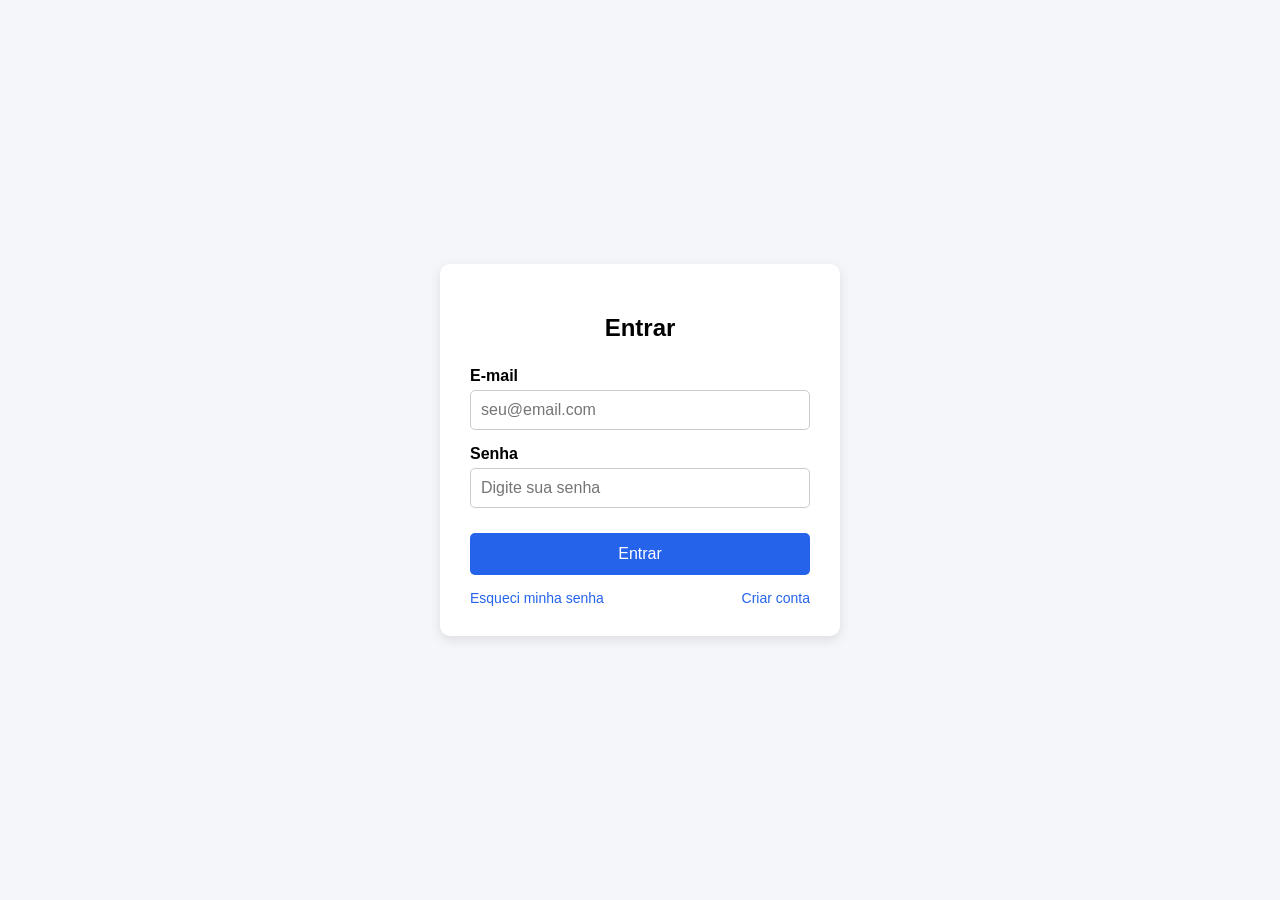
<file: pages/login.html>
<!DOCTYPE html>
<html lang="pt-BR">
<head>
<meta charset="UTF-8">
<link rel="stylesheet" href="../css/login.css">
<title>Login</title>
</head>
 
<body>
 
<main>
 
  <section class="login-container">
 
    <header>
<h1>Entrar</h1>
</header>
 
    <form action="/login" method="post">
 
      <div class="form-group">
<label for="email">E-mail</label>
<input
          type="email"
          id="email"
          name="email"
          placeholder="seu@email.com"
          required
>
</div>
 
      <div class="form-group">
<label for="senha">Senha</label>
<input
          type="password"
          id="senha"
          name="senha"
          placeholder="Digite sua senha"
          required
>
</div>
 
      <button type="submit">
        Entrar
</button>
 
      <div class="links">
<a href="#">Esqueci minha senha</a>
<a href="cadastro.html">Criar conta</a>
</div>
 
    </form>
 
  </section>
 
</main>
 
</body>
</html>
</file>
<file: css/login.css>
body{
      margin:0;
      font-family: Arial, Helvetica, sans-serif;
      background:#f4f6f9;
      height:100vh;
      display:flex;
      justify-content:center;
      align-items:center;
    }
 
    main{
      width:100%;
      max-width:400px;
    }
 
    .login-container{
      background:white;
      padding:30px;
      border-radius:10px;
      box-shadow:0 4px 12px rgba(0,0,0,0.1);
    }
 
    h1{
      text-align:center;
      margin-bottom:25px;
    }
 
    .form-group{
      display:flex;
      flex-direction:column;
      margin-bottom:15px;
    }
 
    label{
      margin-bottom:5px;
      font-weight:bold;
    }
 
    input{
      padding:10px;
      border-radius:5px;
      border:1px solid #ccc;
      font-size:16px;
    }
 
    button{
      width:100%;
      padding:12px;
      margin-top:10px;
      border:none;
      border-radius:5px;
      background:#2563eb;
      color:white;
      font-size:16px;
      cursor:pointer;
    }
 
    button:hover{
      background:#1e4ed8;
    }
 
    .links{
      margin-top:15px;
      display:flex;
      justify-content:space-between;
      font-size:14px;
    }
 
    a{
      text-decoration:none;
      color:#2563eb;
    }
 
    a:hover{
      text-decoration:underline;
    }
</file>
